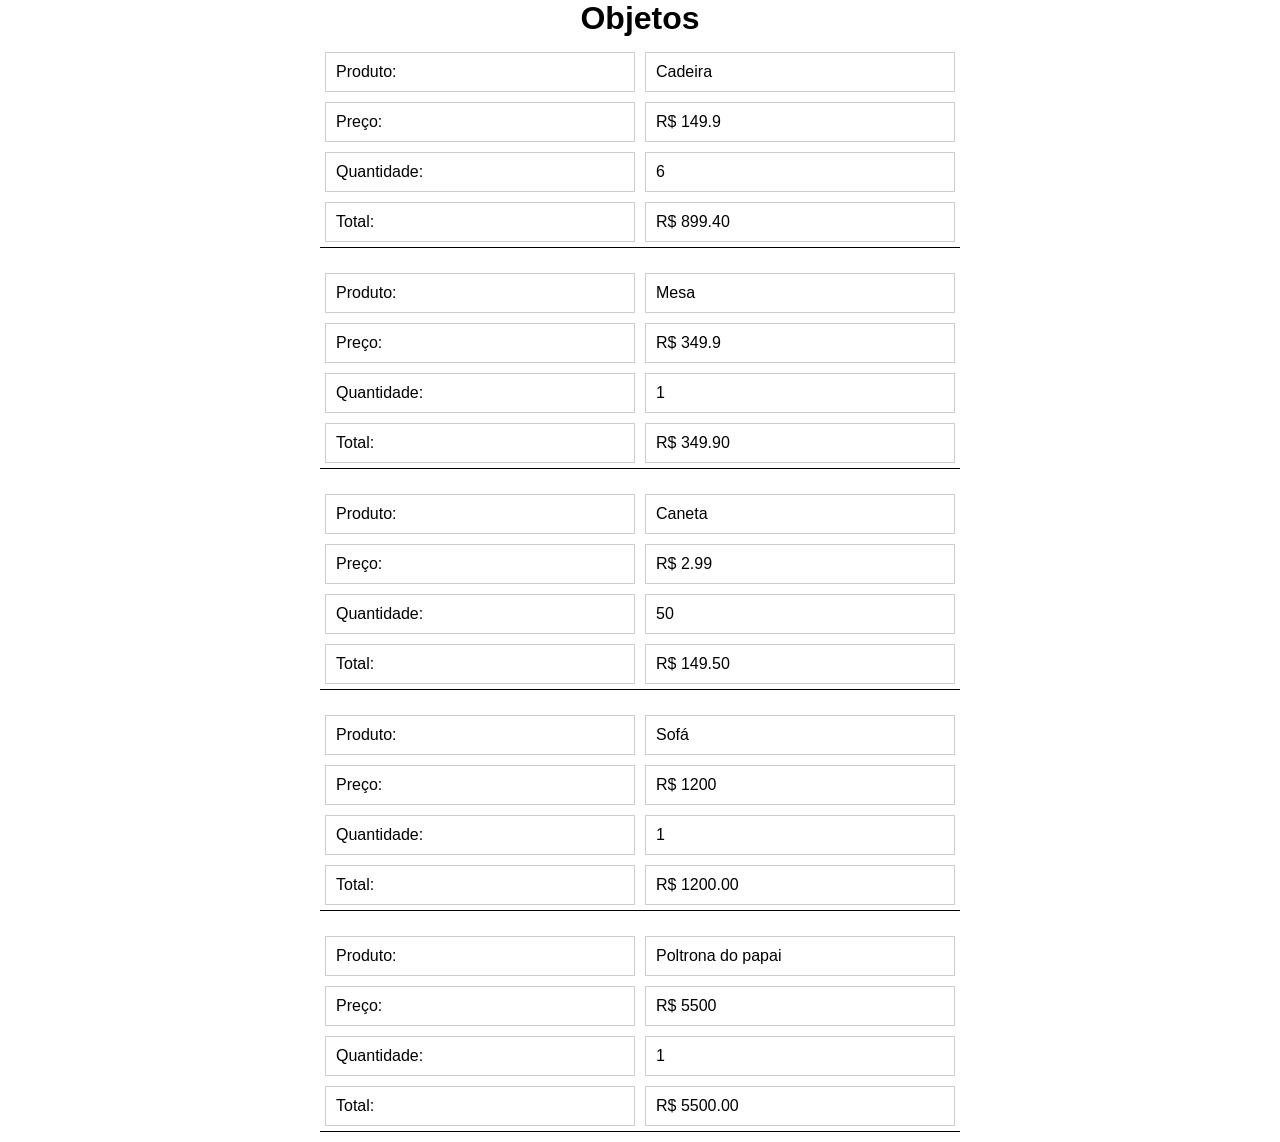
<file: aula16/index.html>
<!DOCTYPE html>
<html lang="en">

<head>
    <meta charset="UTF-8">
    <meta name="viewport" content="width=device-width, initial-scale=1.0">
    <title>Objetos</title>
    <link rel="stylesheet" href="style.css">
</head>

<body>
    <header>
        <h1>Objetos</h1>
    </header>
    <main id="objetos">

    </main>
</body>
<!-- <script src="objetos.js"></script> -->
<script src="classes.js"></script>
</html>
</file>
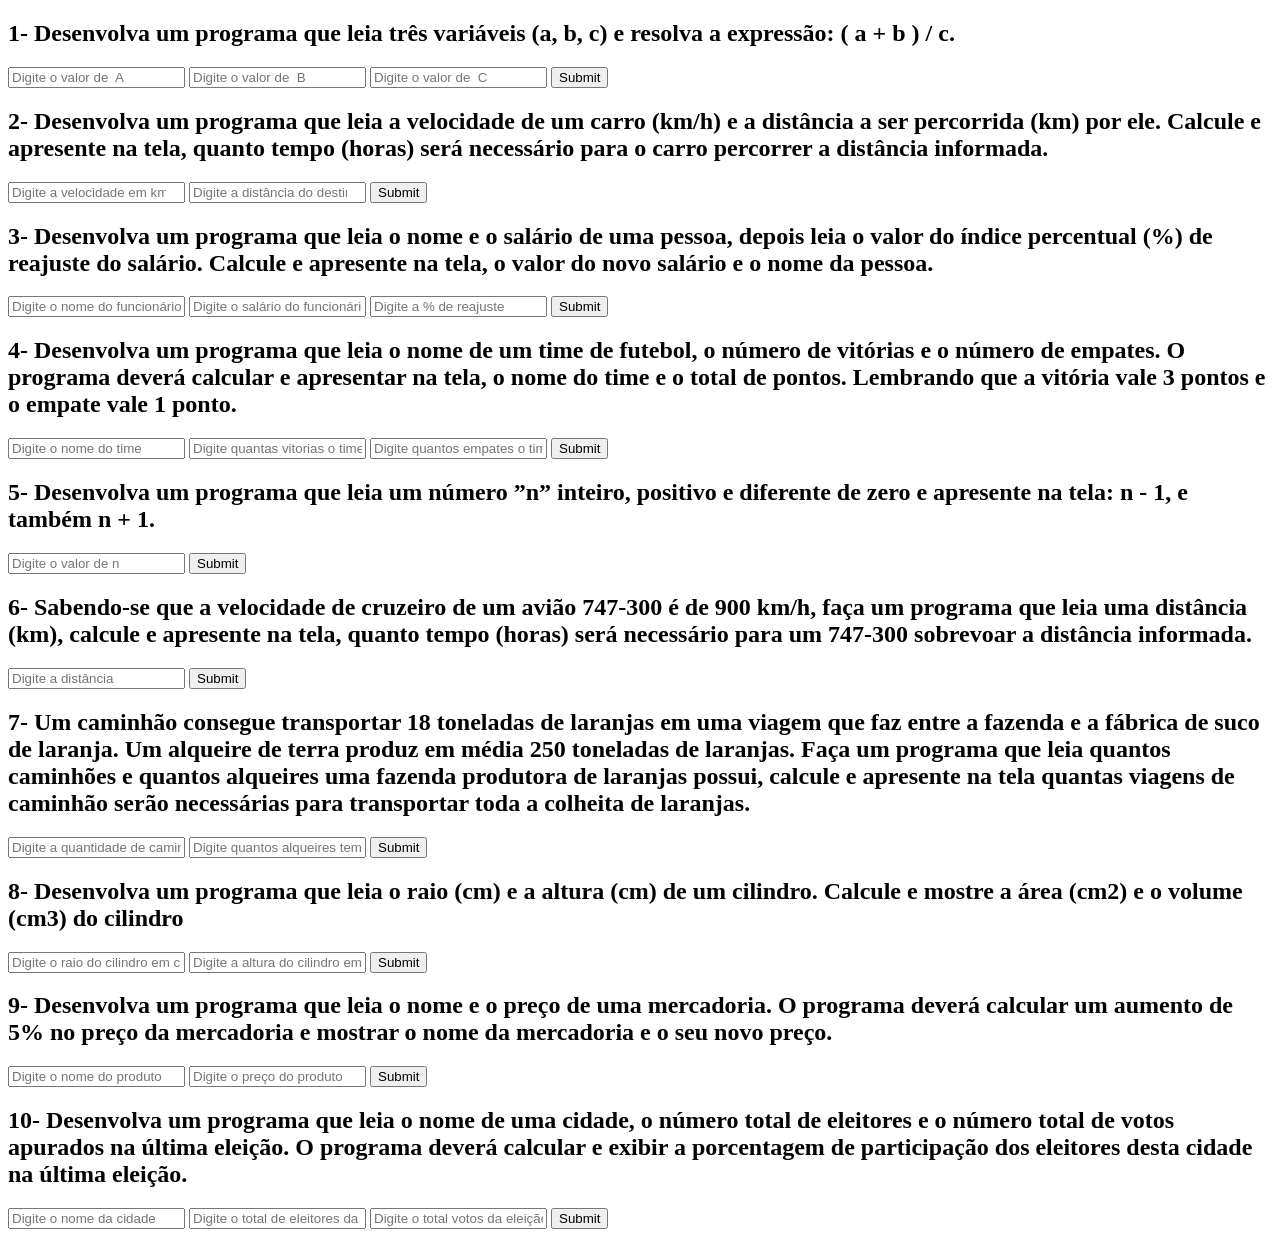
<file: aula10LIMA/aula10/index.html>
<!DOCTYPE html>
<html lang="en">

<head>
    <meta charset="UTF-8">
    <meta name="viewport" content="width=device-width, initial-scale=1.0">
    <title>Aula 10</title>
</head>

<body>
    <div class="ex1">
        <h2>1- Desenvolva um programa que leia três variáveis (a, b, c) e resolva a expressão: ( a + b ) / c.</h2>
        <input type="number" id="a" placeholder="Digite o valor de  A">
        <input type="number" id="b" placeholder="Digite o valor de  B">
        <input type="number" id="c" placeholder="Digite o valor de  C">
        <input type="submit" onclick="calcular()">
        <h3 id="resultado1"></h3>
    </div>
    <div class="ex2">
        <h2>2- Desenvolva um programa que leia a velocidade de um carro (km/h) e a distância a ser percorrida (km) por ele.
            Calcule e apresente na tela, quanto tempo (horas) será necessário para o carro percorrer a distância informada.</h2>
        <input type="number" id="velocidade" placeholder="Digite a velocidade em km/h">
        <input type="number" id="distancia" placeholder="Digite a distância do destino">
        <input type="submit" onclick="calcularTempo1()">
        <h3 id="resultado2"></h3>
    </div>
    <div class="ex3">
        <h2>3- Desenvolva um programa que leia o nome e o salário de uma pessoa, depois leia o valor do índice percentual (%) de 
            reajuste do salário. Calcule e apresente na tela, o valor do novo salário e o nome da pessoa.</h2>
        <input type="text" id="nome" placeholder="Digite o nome do funcionário">
        <input type="text" id="salario" placeholder="Digite o salário do funcionário">
        <input type="text" id="reajuste" placeholder="Digite a % de reajuste">
        <input type="submit" onclick="calcularReajuste()">
        <h3 id="resultado3"></h3>
    </div>
    <div class="ex4">
        <h2>4- Desenvolva um programa que leia o nome de um time de futebol, o número de vitórias e o número de empates. O programa 
            deverá calcular e apresentar na tela, o nome do time e o total de pontos. Lembrando que a vitória vale 3 pontos e o empate vale 1 ponto.</h2>
        <input type="text" id="time" placeholder="Digite o nome do time">
        <input type="text" id="vitorias" placeholder="Digite quantas vitorias o time tem">
        <input type="text" id="empates" placeholder="Digite quantos empates o time tem">
        <input type="submit" onclick="calcularPontos()">
        <h3 id="resultado4"></h3>
    </div>
    <div class="ex5">
        <h2>5- Desenvolva um programa que leia um número ”n” inteiro, positivo e diferente de zero e apresente na tela: n - 1, e também n + 1.</h2>
        <input type="text" id="n" placeholder="Digite o valor de n">
        <input type="submit" onclick="calcularSequencia()">
        <h3 id="resultado5"></h3>
    </div>
    <div class="ex6">
        <h2>6- Sabendo-se que a velocidade de cruzeiro de um avião 747-300 é de 900 km/h, faça um programa que leia uma distância (km), calcule e apresente
            na tela, quanto tempo (horas) será necessário para um 747-300 sobrevoar a distância informada.</h2>
        <input type="text" id="distancia2" placeholder="Digite a distância">
        <input type="submit" onclick="calcularTempo2()">
        <h3 id="resultado6"></h3>
    </div>
    <div class="ex7">
        <h2>7- Um caminhão consegue transportar 18 toneladas de laranjas em uma viagem que faz entre a fazenda e a fábrica de suco de laranja. Um alqueire de
            terra produz em média 250 toneladas de laranjas. Faça um programa que leia quantos caminhões e quantos alqueires uma fazenda produtora de laranjas
            possui, calcule e apresente na tela quantas viagens de caminhão serão necessárias para transportar toda a colheita de laranjas.</h2>
        <input type="text" id="caminhao" placeholder="Digite a quantidade de caminhões">
        <input type="text" id="alqueire" placeholder="Digite quantos alqueires tem o produtor">
        <input type="submit" onclick="viagens()">
        <h3 id="resultado7"></h3>
    </div>
    <div class="ex8">
        <h2>8- Desenvolva um programa que leia o raio (cm) e a altura (cm) de um cilindro. Calcule e mostre a área (cm2) e o volume (cm3) do cilindro</h2>
        <input type="text" id="raio" placeholder="Digite o raio do cilindro em cm">
        <input type="text" id="altura" placeholder="Digite a altura do cilindro em cm">
        <input type="submit" onclick="calcularCilindro()">
        <h3 id="resultado8"></h3>
    </div>
    <div class="ex9">
        <h2>9- Desenvolva um programa que leia o nome e o preço de uma mercadoria. O programa deverá calcular um aumento de 5% no preço da mercadoria e mostrar
            o nome da mercadoria e o seu novo preço.</h2>
        <input type="text" id="nome2" placeholder="Digite o nome do produto">
        <input type="text" id="preco" placeholder="Digite o preço do produto">
        <input type="submit" onclick="calcularAumento()">
        <h3 id="resultado9"></h3>
    </div>
    <div class="ex10">
        <h2>10- Desenvolva um programa que leia o nome de uma cidade, o número total de eleitores e o número total de votos apurados na última eleição.
            O programa deverá calcular e exibir a porcentagem de participação dos eleitores desta cidade na última eleição.</h2>
        <input type="text" id="cidade" placeholder="Digite o nome da cidade">
        <input type="text" id="eleitores" placeholder="Digite o total de eleitores da cidade">
        <input type="text" id="votos" placeholder="Digite o total votos da eleição">
        <input type="submit" onclick="calcularPorcentagem()">
        <h3 id="resultado10"></h3>
    </div>

</body>
<script src="script.js"></script>

</html>
</file>
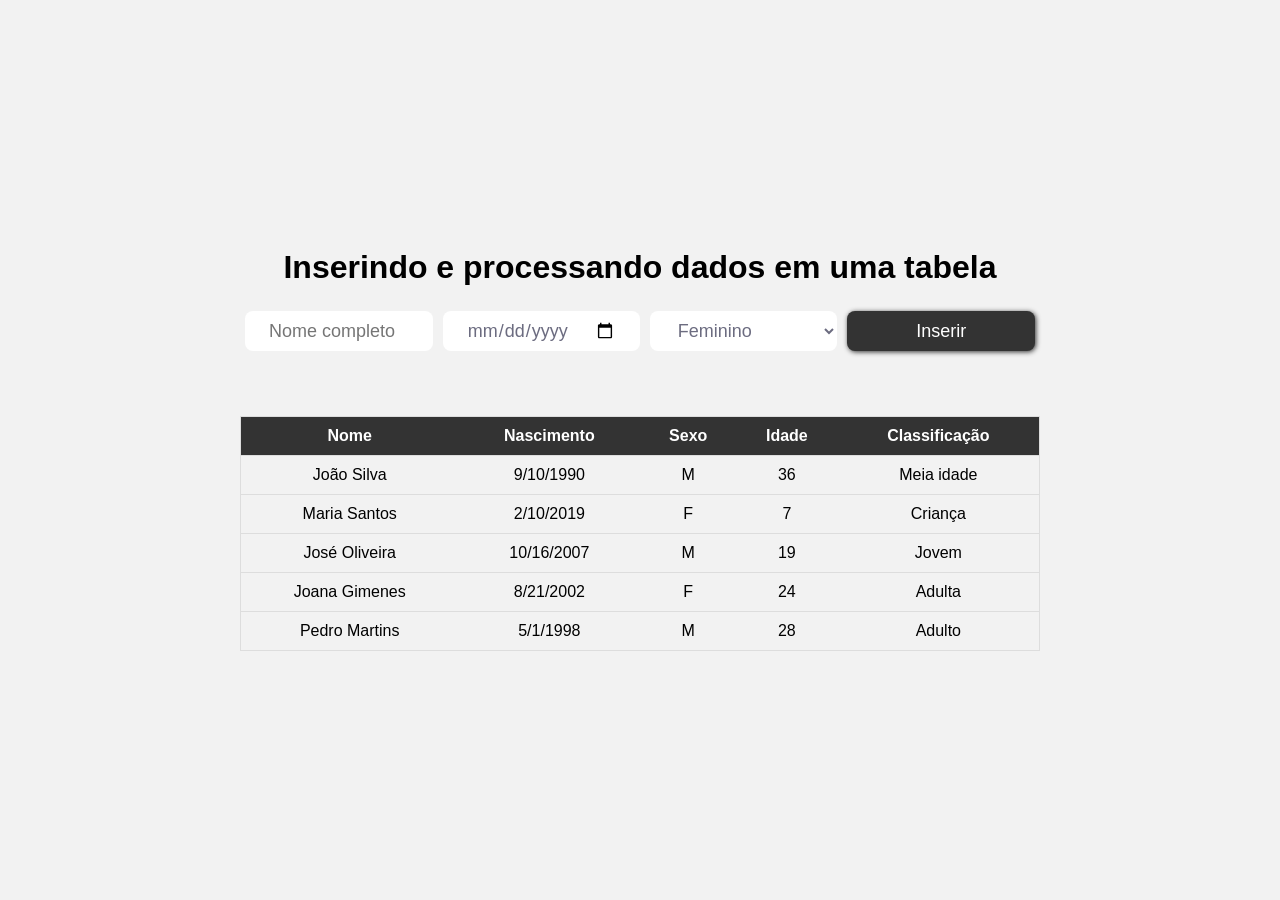
<file: aula16/idades/index.html>
<!DOCTYPE html>
<html lang="en">

<head>
    <meta charset="UTF-8">
    <meta name="viewport" content="width=device-width, initial-scale=1.0">
    <link rel="stylesheet" href="style.css">
    <title>Orientação a Objetos</title>
</head>

<body onload="atualizaTabela()">
    <header>
        <h1>Inserindo e processando dados em uma tabela</h1>
        <form id="novaPessoa">
            <input type="text" name="nome" placeholder="Nome completo" required>
            <input type="date" name="nascimento" required>
            <select name="sexo">
                <option value="F">Feminino</option>
                <option value="M">Masculino</option>
            </select>
            <input type="submit" value="Inserir">
        </form>
    </header>
    <main>
        <table>
            <thead>
                <tr>
                    <th>Nome</th>
                    <th>Nascimento</th>
                    <th>Sexo</th>
                    <th>Idade</th>
                    <th>Classificação</th>
                </tr>
            </thead>
            <tbody id="corpoTabela"></tbody>
        </table>
    </main>
</body>
<script src="pessoas.js"></script>

</html>
</file>
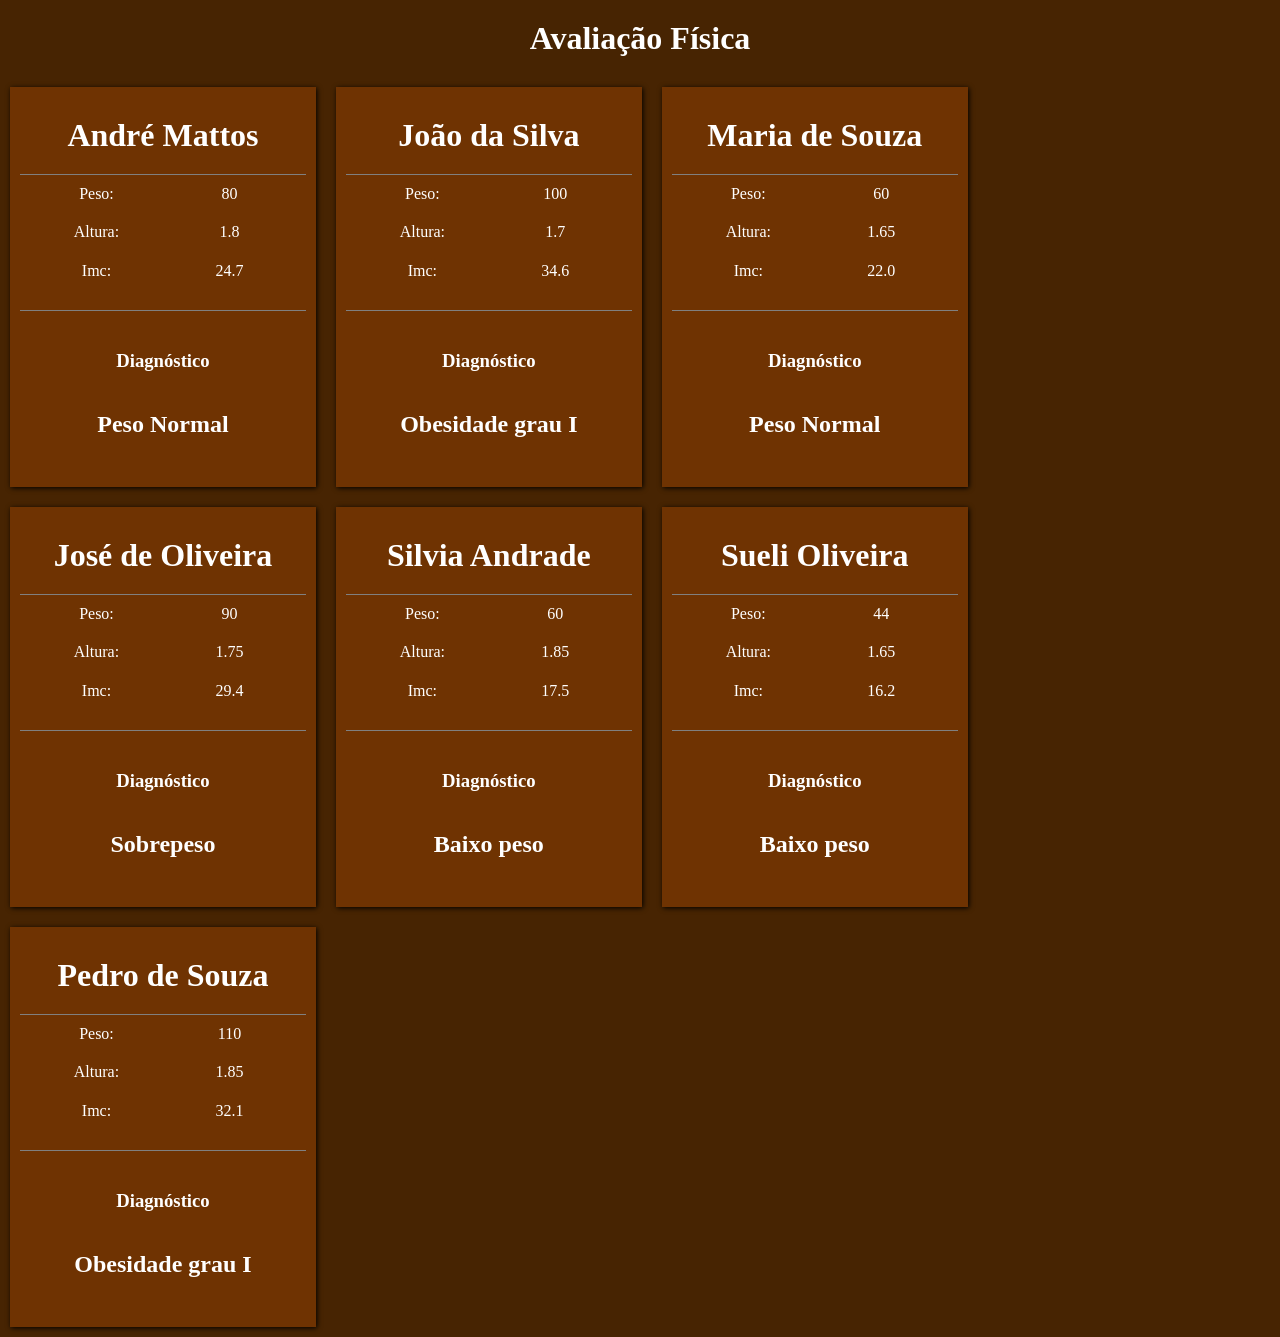
<file: aula16/IMC/index.html>
<!DOCTYPE html>
<html lang="en">
<head>
    <meta charset="UTF-8">
    <meta name="viewport" content="width=device-width, initial-scale=1.0">
    <title>IMC</title>
    <link rel="stylesheet" href="style.css">
</head>
<body>
    <header>
        <h1>Avaliação Física</h1>
    </header>
    <main id="pacientes"></main>
</body>
<script src="imc.js"></script>
</html>
</file>
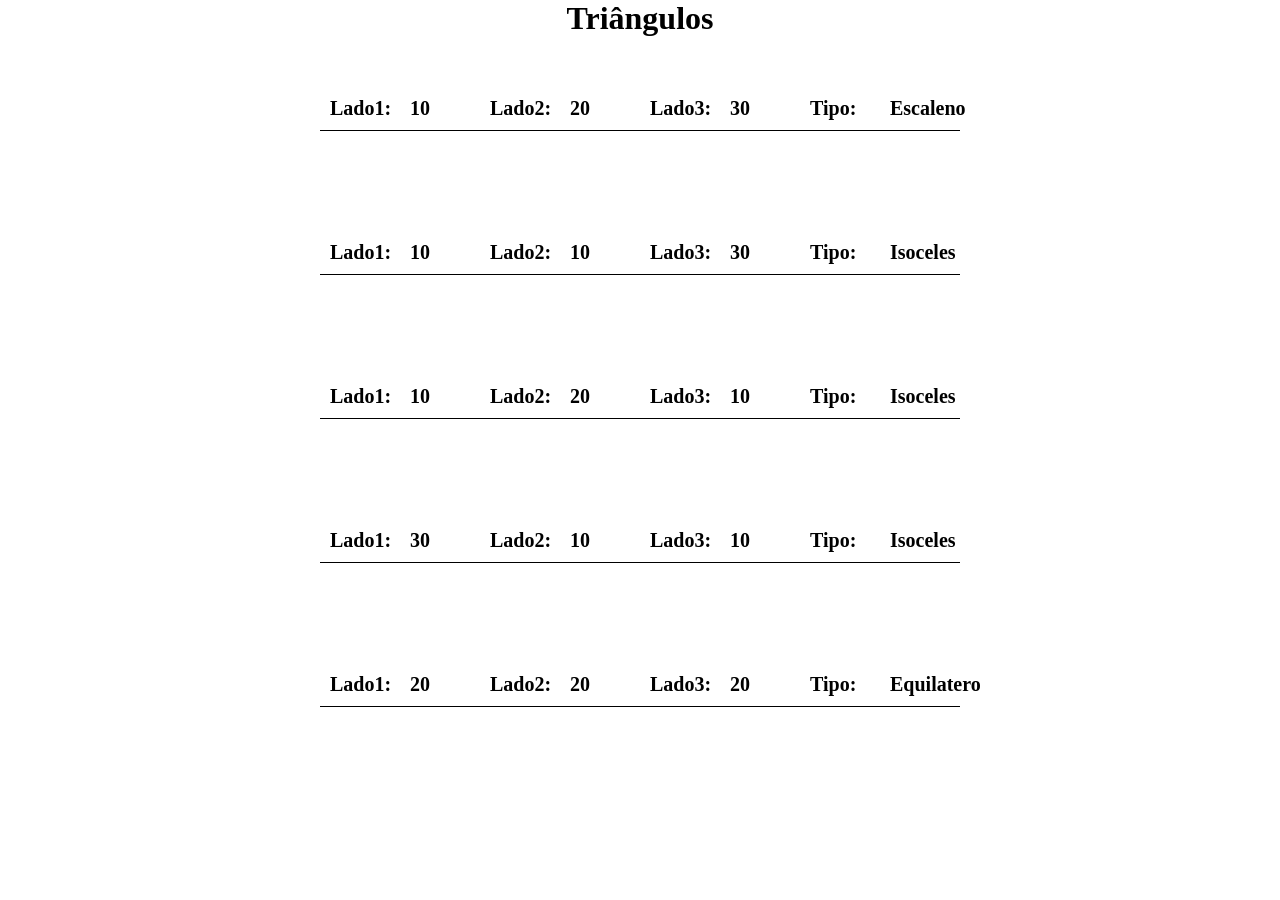
<file: aula16/triangulos/index.html>
<!DOCTYPE html>
<html lang="en">
<head>
    <meta charset="UTF-8">
    <meta name="viewport" content="width=device-width, initial-scale=1.0">
    <title>Triângulos</title>
    <link rel="stylesheet" href="style.css">
</head>
<body>
    <header>
        <h1>Triângulos</h1>
    </header>
    <main id="triangulos">
        
    </main>
</body>
<script src="triangulos.js"></script>
</html>
</file>
<file: aula16/style.css>
*{
    margin: 0;
    padding: 0;
    box-sizing: border-box;
    font-family: 'Poppins', sans-serif;
}
body{
    display: flex;
    flex-direction: column;
    align-items: center;
}

main{
    width: 100%;
    display: flex;
    flex-direction: column;
    align-items: center;
}

main div{
    width: 50%;
    display: grid;
    margin: 10px;
    grid-template-columns: 50% 50%;
    border-bottom: 1px solid #000;
}

main div label{
    border: 1px solid #ccc;
    padding: 10px;
    margin: 5px;
}
</file>
<file: aula16/idades/style.css>
* {
    margin: 0;
    padding: 0;
    box-sizing: border-box;
    font-family: 'Poppins', sans-serif;
}

body {
    background: #f2f2f2;
    display: flex;
    flex-direction: column;
    justify-content: center;
    align-items: center;
    min-height: 100vh;
}

header {
    position: relative;
    width: 100%;
    max-width: 1100px;
    padding: 0 20px;
    display: flex;
    flex-direction: column;
    justify-content: space-between;
    align-items: center;
    margin: 20px;
}

form {
    width: 100%;
    max-width: 800px;
    display: flex;
    flex-direction: row;
    justify-content: center;
    align-items: center;
    margin: 20px;
}

form input,
select {
    width: 100%;
    height: 40px;
    background: #fff;
    border: 0;
    border-radius: 8px;
    padding: 0 24px;
    font-size: 18px;
    color: #6c6c80;
    margin: 5px;
}

form input[type="submit"] {
    background: #333;
    color: #fff;
    box-shadow: 1px 1px 5px #333;
    cursor: pointer;
}

table {
    width: 100vw;
    max-width: 800px;
    border-collapse: collapse;
    border: 1px solid #ddd;
    margin: 20px;
}

table tr {
    width: 98%;
    border-bottom: 1px solid #ddd;
}

table tr th {
    background: #333;
    color: #fff;
    padding: 10px;
    text-align: center;
}

table tr td {
    padding: 10px;
    text-align: center;
}
</file>
<file: aula16/IMC/style.css>
*{
    margin:0;
    padding:0;
    box-sizing: border-box;
}

body{
    display: flex;
    flex-direction: column;
    align-items: center;
    justify-content: center;
    background-color: rgb(71, 36, 2);
    color:white;
}

header{
    padding:20px
}

main{
    display: flex;
    flex-wrap:wrap;
    width: 100%;
    height: 100%;
}

main > div{
    display: flex;
    height: 400px;
    width: 23.9%;
    flex-direction: column;
    background-color: rgb(111, 51, 2);
    box-shadow: 1px 1px 5px black;
    padding:10px;
    margin:10px
}

main > div > h1{
    padding:20px;
    text-align: center;
}

.dados{
    display: grid;
    height: 40%;
    grid-template-columns: 50% 50%;
    text-align: center;
    border-top:1px solid gray;
    padding:10px;
}

.diagnostico{
    display: flex;
    height: 50%;
    flex-direction: column;
    border-top:1px solid gray;
    text-align: center;
    justify-content: space-evenly;
}
</file>
<file: aula16/triangulos/style.css>
*{
    padding:0;
    margin: 0;
    box-sizing: border-box;
}

header{
    text-align: center;
}

body{
    height: 100vh;
    width: 100vw;
    display: flex;
    flex-direction: column;
}

main{
    width: 100%;
    display: flex;
    flex-direction: column;
    align-items: center;
}

main > div{
    width: 50%;
    display: grid;
    margin: 50px;
    grid-template-columns: repeat(8, 12.5%);
    border-bottom: 1px solid #000;
}

main > div > label{
    margin:10px;
    font-weight: bold;
    font-size: 20px;
}
</file>
